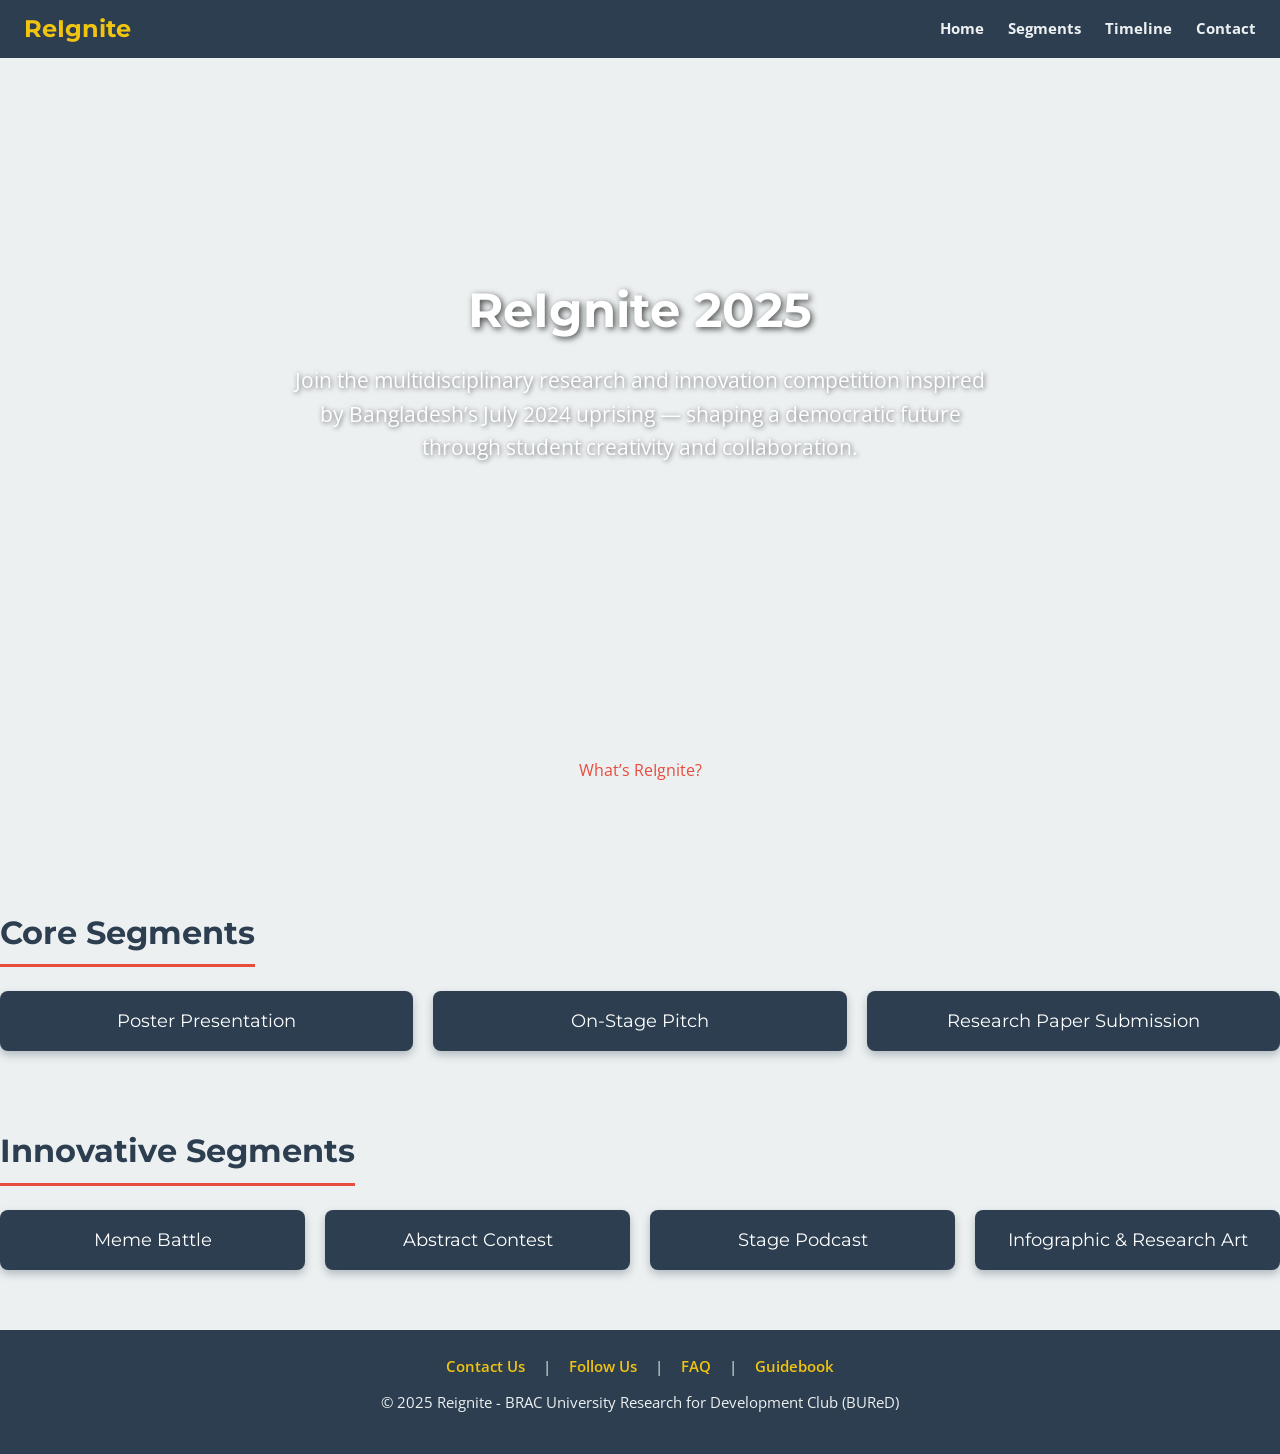
<file: index.html>
<!DOCTYPE html>
<html lang="en">
<head>
  <meta charset="UTF-8" />
  <meta name="viewport" content="width=device-width, initial-scale=1" />
  <title>ReIgnite - BRAC University Research for Development Club</title>
  <link href="https://fonts.googleapis.com/css2?family=Montserrat:wght@700&family=Open+Sans&display=swap" rel="stylesheet" />
  <style>
    /* Reset & base */
    * {
      box-sizing: border-box;
    }
    body {
      margin: 0;
      font-family: 'Open Sans', sans-serif;
      background-color: #ECF0F1;
      color: #2C3E50;
      line-height: 1.6;
    }
    a {
      color: #E74C3C;
      text-decoration: none;
    }
    a:hover {
      text-decoration: underline;
    }

    /* Header Dashboard (Navbar) */
    .navbar {
      background-color: #2C3E50;
      padding: 10px 24px;
      display: flex;
      justify-content: space-between;
      align-items: center;
      position: sticky;
      top: 0;
      z-index: 1000;
    }
    .navbar h1 {
      font-family: 'Montserrat', sans-serif;
      color: #F1C40F;
      font-size: 1.5rem;
      margin: 0;
    }
    .navbar nav a {
      margin-left: 20px;
      font-weight: bold;
      color: #ECF0F1;
      font-size: 0.95rem;
      transition: color 0.2s;
    }
    .navbar nav a:hover {
      color: #F1C40F;
    }

    /* Container */
    .container {
      max-width: 1100px;
      margin: 0 auto;
      padding: 0 24px 48px 24px;
    }

    /* Banner */
    header {
      background: url('https://media.cnn.com/api/v1/images/stellar/prod/gettyimages-2164931723.jpg?q=w_1160,c_fill/f_webp') center/cover no-repeat;
      height: 640px;
      color: white;
      display: flex;
      flex-direction: column;
      justify-content: center;
      align-items: center;
      text-align: center;
      padding: 0 24px;
    }
    header h2 {
      font-family: 'Montserrat', sans-serif;
      font-size: 3rem;
      margin: 0;
      text-shadow: 2px 2px 6px rgba(0,0,0,0.7);
    }
    header p {
      font-size: 1.3rem;
      max-width: 700px;
      margin-top: 1rem;
      text-shadow: 1px 1px 5px rgba(0,0,0,0.6);
    }

    /* Sections */
    section {
      margin-top: 48px;
    }
    section h2 {
      font-family: 'Montserrat', sans-serif;
      font-size: 2rem;
      margin-bottom: 24px;
      border-bottom: 3px solid #E74C3C;
      display: inline-block;
      padding-bottom: 6px;
    }

    /* Buttons grid */
    .btn-grid {
      display: grid;
      grid-template-columns: repeat(auto-fit, minmax(220px, 1fr));
      gap: 20px;
    }
    .btn-link {
      background-color: #2C3E50;
      color: white;
      border: none;
      padding: 16px 24px;
      font-size: 1.1rem;
      border-radius: 8px;
      cursor: pointer;
      text-align: center;
      font-family: 'Montserrat', sans-serif;
      box-shadow: 0 4px 8px rgba(44,62,80,0.3);
      transition: background-color 0.3s ease, box-shadow 0.3s ease;
      text-decoration: none;
      display: flex;
      justify-content: center;
      align-items: center;
    }
    .btn-link:hover {
      background-color: #E74C3C;
      box-shadow: 0 6px 14px rgba(231,76,60,0.7);
    }

    /* Footer */
    footer {
      background-color: #2C3E50;
      color: #ECF0F1;
      text-align: center;
      padding: 24px 16px;
      font-size: 0.95rem;
      margin-top: 60px;
    }
    footer nav a {
      color: #F1C40F;
      margin: 0 14px;
      font-weight: 600;
    }
    footer nav a:hover {
      text-decoration: underline;
    }

    /* Responsive */
    @media (max-width: 480px) {
      header h2 {
        font-size: 2.2rem;
      }
      header p {
        font-size: 1rem;
      }
      .navbar {
        flex-direction: column;
        align-items: flex-start;
      }
      .navbar nav a {
        margin: 6px 0 0 0;
        display: block;
      }
	.btn-large {
		display: inline-block;
		padding: 14px 28px;
		font-size: 1.2rem;
		font-family: 'Montserrat', sans-serif;
		font-weight: bold;
		color: #ECF0F1;
		background-color: #2C3E50;
		border: none;
		border-radius: 8px;
		text-decoration: none;
		cursor: pointer;
		transition: background-color 0.3s ease;
	}
	.btn-large:hover {
		background-color: #E67E22; /* Bold Orange */
		color: #fff;
	}

}
  
	}
  </style>
</head>
<body>

  <!-- Header Dashboard -->
  <div class="navbar">
  <h1>ReIgnite</h1>
  <nav>
    <a href="index.html">Home</a>
    <a href="segments.html">Segments</a>
    <a href="timeline.html">Timeline</a>
    <a href="contact.html">Contact</a>
  </nav>
</div>


  <!-- Hero Banner -->
  <header>
    <h2>ReIgnite 2025</h2>
    <p>Join the multidisciplinary research and innovation competition inspired by Bangladesh’s July 2024 uprising — shaping a democratic future through student creativity and collaboration.</p>
  </header>

  <!-- Main Content -->
  <main class="container">
	<section style="text-align: center; margin-top: 60px;">
		<a href="about.html" class="btn-large" aria-label="Learn what ReIgnite is all about">What’s ReIgnite?</a>
	</section>
  </main>


    <section id="core-segments">
      <h2>Core Segments</h2>
      <div class="btn-grid">
        <a href="poster.html" class="btn-link" aria-label="Poster Presentation Segment">Poster Presentation</a>
        <a href="onstage.html" class="btn-link" aria-label="On-Stage Presentation Segment">On-Stage Pitch</a>
        <a href="researchpaper.html" class="btn-link" aria-label="Research Paper Submission Segment">Research Paper Submission</a>
      </div>
    </section>

    <section id="innovative-segments">
      <h2>Innovative Segments</h2>
      <div class="btn-grid">
        <a href="memebattle.html" class="btn-link" aria-label="Meme Battle Segment">Meme Battle</a>
        <a href="abstractwriting.html" class="btn-link" aria-label="Abstract Writing Competition Segment">Abstract Contest</a>
        <a href="stagepodcast.html" class="btn-link" aria-label="Stage Podcast Competition Segment">Stage Podcast</a>
        <a href="infographic.html" class="btn-link" aria-label="Research Art & Infographic Contest Segment">Infographic & Research Art</a>
      </div>
    </section>

  </main>

  <!-- Footer -->
  <footer>
    <nav>
      <a href="contact.html" aria-label="Contact Us Page">Contact Us</a> |
      <a href="followus.html" aria-label="Follow Us Page">Follow Us</a> |
      <a href="faq.html" aria-label="Frequently Asked Questions Page">FAQ</a> |
      <a href="guidebook.html" aria-label="Guidelines Page">Guidebook</a>
    </nav>
    <p style="margin-top: 12px;">© 2025 Reignite - BRAC University Research for Development Club (BUReD)</p>
  </footer>

</body>
</html>
</file>
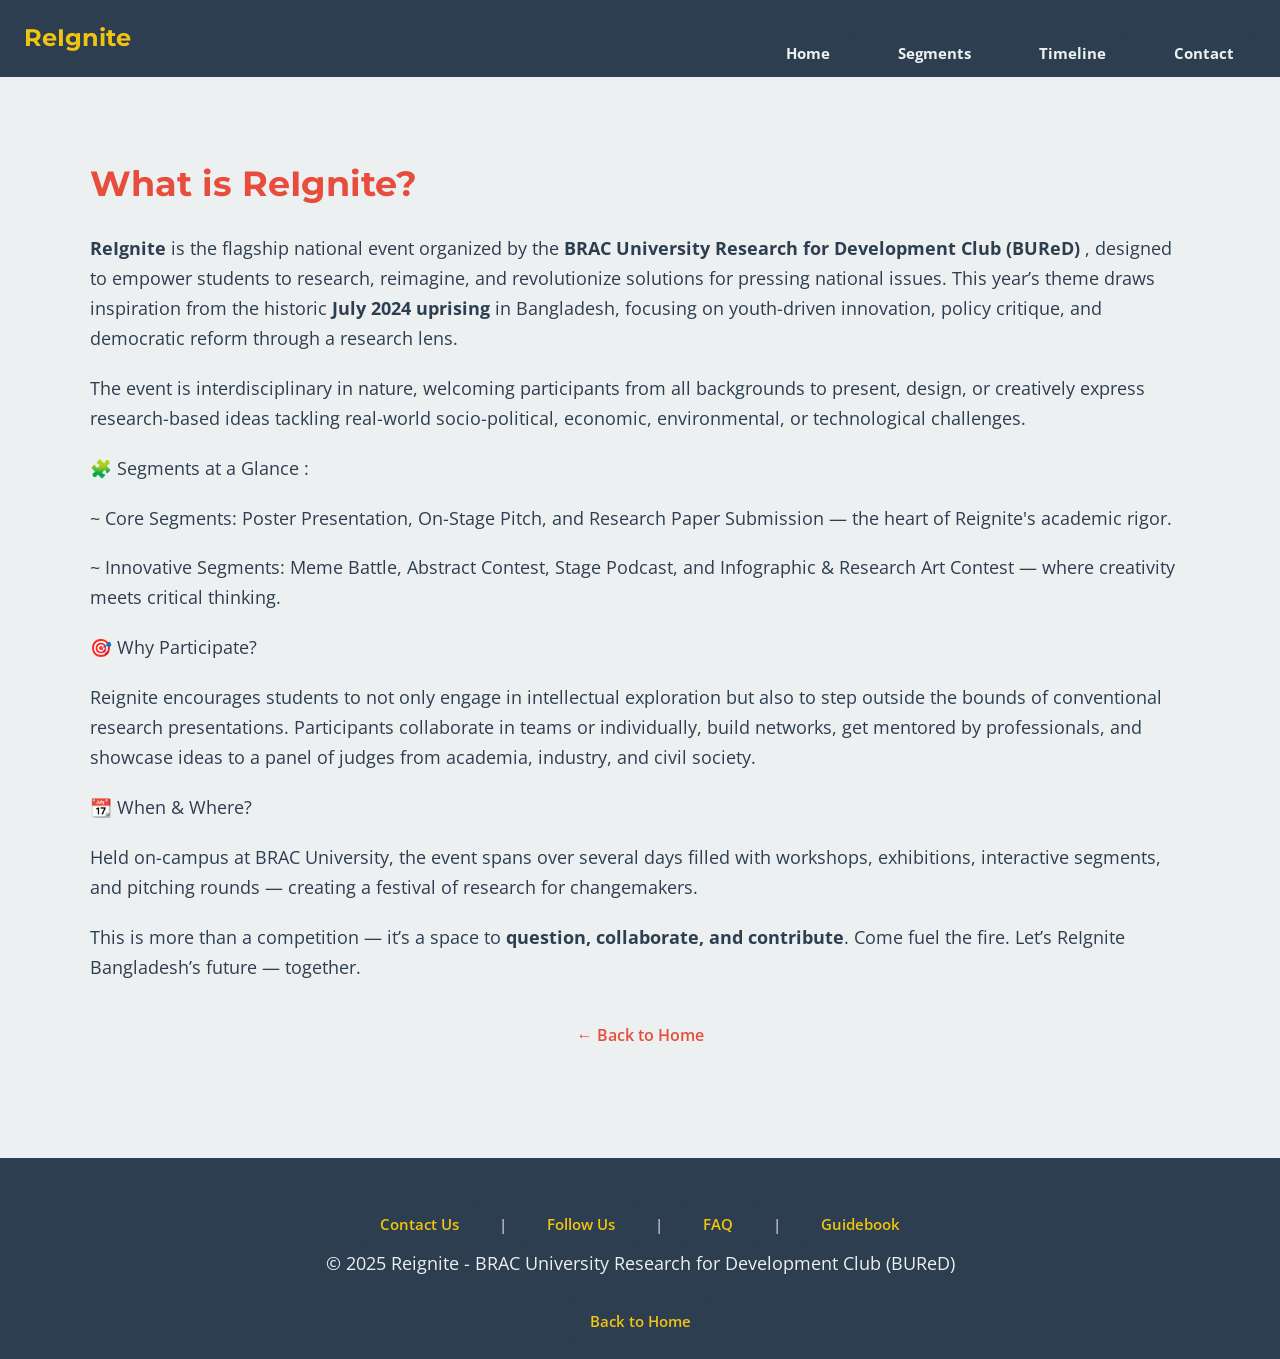
<file: about.html>
<!DOCTYPE html>
<html lang="en">
<head>
  <meta charset="UTF-8" />
  <meta name="viewport" content="width=device-width, initial-scale=1" />
  <title>About ReIgnite - BUReD</title>
  <link href="https://fonts.googleapis.com/css2?family=Montserrat:wght@700&family=Open+Sans&display=swap" rel="stylesheet" />
  <style>
    body {
      margin: 0;
      font-family: 'Open Sans', sans-serif;
      background-color: #ECF0F1;
      color: #2C3E50;
      line-height: 1.7;
    }
    a {
      color: #E74C3C;
      text-decoration: none;
    }
    a:hover {
      text-decoration: underline;
    }
    .navbar {
      background-color: #2C3E50;
      padding: 10px 24px;
      display: flex;
      justify-content: space-between;
      align-items: center;
      position: sticky;
      top: 0;
      z-index: 1000;
    }
    .navbar h1 {
      font-family: 'Montserrat', sans-serif;
      color: #F1C40F;
      font-size: 1.5rem;
      margin: 0;
    }
    .navbar nav a {
      margin-left: 20px;
      font-weight: bold;
      color: #ECF0F1;
      font-size: 0.95rem;
      transition: color 0.2s;
    }
    .navbar nav a:hover {
      color: #F1C40F;
    }
    .container {
      max-width: 1100px;
      margin: 0 auto;
      padding: 48px 24px;
    }
    h2 {
      font-family: 'Montserrat', sans-serif;
      font-size: 2.2rem;
      margin-bottom: 20px;
      color: #E74C3C;
    }
    p {
      font-size: 1.1rem;
      margin-bottom: 20px;
    }
    footer {
      background-color: #2C3E50;
      color: #ECF0F1;
      text-align: center;
      padding: 24px 16px;
      font-size: 0.95rem;
      margin-top: 60px;
    }
    footer nav a {
      color: #F1C40F;
      margin: 0 14px;
      font-weight: 600;
    }
    footer nav a:hover {
      text-decoration: underline;
    }
	a {
      color: #E74C3C;
      text-decoration: none;
      font-weight: 600;
    }
    a:hover {
      text-decoration: underline;
    }
    nav {
      margin-top: 30px;
    }
    nav a {
      color: #2C3E50;
      text-decoration: none;
      font-weight: 600;
      padding: 10px 20px;
      border: 2px solid #2C3E50;
      border-radius: 5px;
      transition: background-color 0.3s, color 0.3s;
    }
    nav a:hover {
      background-color: #E74C3C;
      color: white;
      border-color: #E74C3C;
    }
  </style>
</head>
<body>

  <!-- Navbar -->
  <div class="navbar">
    <h1>ReIgnite</h1>
    <nav>
      <a href="index.html">Home</a>
      <a href="segments.html">Segments</a>
      <a href="timeline.html">Timeline</a>
      <a href="contact.html">Contact</a>
    </nav>
  </div>

  <!-- About Section -->
  <main class="container">
    <h2>What is ReIgnite?</h2>
    <p><strong>ReIgnite</strong> is the flagship national event organized by the <strong> BRAC University Research for Development Club (BUReD) </strong>, designed to empower students to research, reimagine, and revolutionize solutions for pressing national issues. This year’s theme draws inspiration from the historic <strong>July 2024 uprising</strong> in Bangladesh, focusing on youth-driven innovation, policy critique, and democratic reform through a research lens.</p>

    <p>The event is interdisciplinary in nature, welcoming participants from all backgrounds to present, design, or creatively express research-based ideas tackling real-world socio-political, economic, environmental, or technological challenges.</p>

    <p>🧩 Segments at a Glance :</p>

	<p>		~ Core Segments: Poster Presentation, On-Stage Pitch, and Research Paper Submission — the heart of Reignite's academic rigor.</p>
    
	<p>		~ Innovative Segments: Meme Battle, Abstract Contest, Stage Podcast, and Infographic & Research Art Contest — where creativity meets critical thinking. </p>

	<p> 🎯 Why Participate? </p>
	
	<p> 	Reignite encourages students to not only engage in intellectual exploration but also to step outside the bounds of conventional research presentations. Participants collaborate in teams or individually, build networks, get mentored by professionals, and showcase ideas to a panel of judges from academia, industry, and civil society. </p>
	
	<p> 📆 When & Where? </p>
	
	<p> 	Held on-campus at BRAC University, the event spans over several days filled with workshops, exhibitions, interactive segments, and pitching rounds — creating a festival of research for changemakers. </p>
	
	<p>This is more than a competition — it’s a space to <strong>question, collaborate, and contribute</strong>. Come fuel the fire. Let’s ReIgnite Bangladesh’s future — together.</p>
	<section style="text-align: center; margin-top: 40px;">
		<a href="index.html" class="btn-large" aria-label="Back to homepage">← Back to Home</a>
	</section>

  </main>

  <!-- Footer -->
  <footer>
    <nav>
      <a href="contact.html" aria-label="Contact Us Page">Contact Us</a> |
      <a href="followus.html" aria-label="Follow Us Page">Follow Us</a> |
      <a href="faq.html" aria-label="Frequently Asked Questions Page">FAQ</a> |
      <a href="guidebook.html" aria-label="Guidelines Page">Guidebook</a>
    </nav>
    <p style="margin-top: 12px;">© 2025 Reignite - BRAC University Research for Development Club (BUReD)</p>
	<nav>
      <a href="index.html">Back to Home</a>
    </nav>
  </footer>

</body>
</html>
</file>
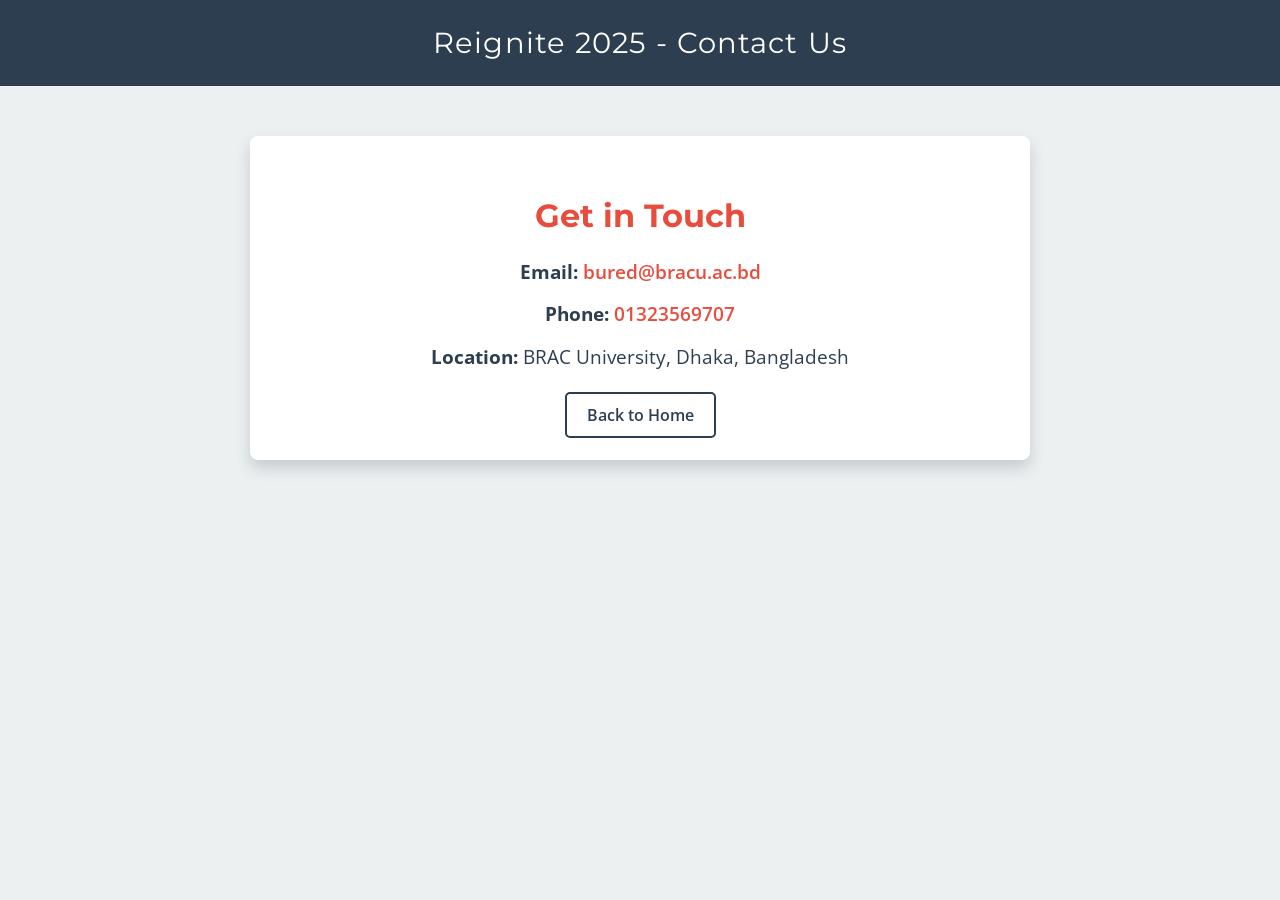
<file: contact.html>
<!-- contact.html -->
<!DOCTYPE html>
<html lang="en">
<head>
  <meta charset="UTF-8" />
  <meta name="viewport" content="width=device-width, initial-scale=1" />
  <title>Contact Us | Reignite 2025</title>
  <link href="https://fonts.googleapis.com/css2?family=Montserrat:wght@600&family=Open+Sans&display=swap" rel="stylesheet" />
  <style>
    body {
      margin: 0;
      font-family: 'Open Sans', sans-serif;
      background: #ECF0F1;
      color: #2C3E50;
      line-height: 1.6;
    }
    header {
      background-color: #2C3E50;
      padding: 20px 24px;
      color: white;
      font-family: 'Montserrat', sans-serif;
      font-size: 1.8rem;
      text-align: center;
      letter-spacing: 1.1px;
    }
    main {
      max-width: 700px;
      margin: 50px auto;
      background: white;
      padding: 32px 40px;
      border-radius: 8px;
      box-shadow: 0 8px 15px rgba(44, 62, 80, 0.2);
      text-align: center;
    }
    h1 {
      color: #E74C3C;
      margin-bottom: 1rem;
      font-family: 'Montserrat', sans-serif;
      font-weight: 700;
    }
    p {
      font-size: 1.2rem;
      margin: 12px 0;
    }
    a {
      color: #E74C3C;
      text-decoration: none;
      font-weight: 600;
    }
    a:hover {
      text-decoration: underline;
    }
    nav {
      margin-top: 30px;
    }
    nav a {
      color: #2C3E50;
      text-decoration: none;
      font-weight: 600;
      padding: 10px 20px;
      border: 2px solid #2C3E50;
      border-radius: 5px;
      transition: background-color 0.3s, color 0.3s;
    }
    nav a:hover {
      background-color: #E74C3C;
      color: white;
      border-color: #E74C3C;
    }
  </style>
</head>
<body>
  <header>Reignite 2025 - Contact Us</header>
  <main>
    <h1>Get in Touch</h1>
    <p><strong>Email:</strong> <a href="mailto:bured@bracu.ac.bd">bured@bracu.ac.bd</a></p>
    <p><strong>Phone:</strong> <a href="tel:+8801323569707">01323569707</a></p>
    <p><strong>Location:</strong> BRAC University, Dhaka, Bangladesh</p>
    <nav>
      <a href="index.html">Back to Home</a>
    </nav>
  </main>
</body>
</html>
</file>
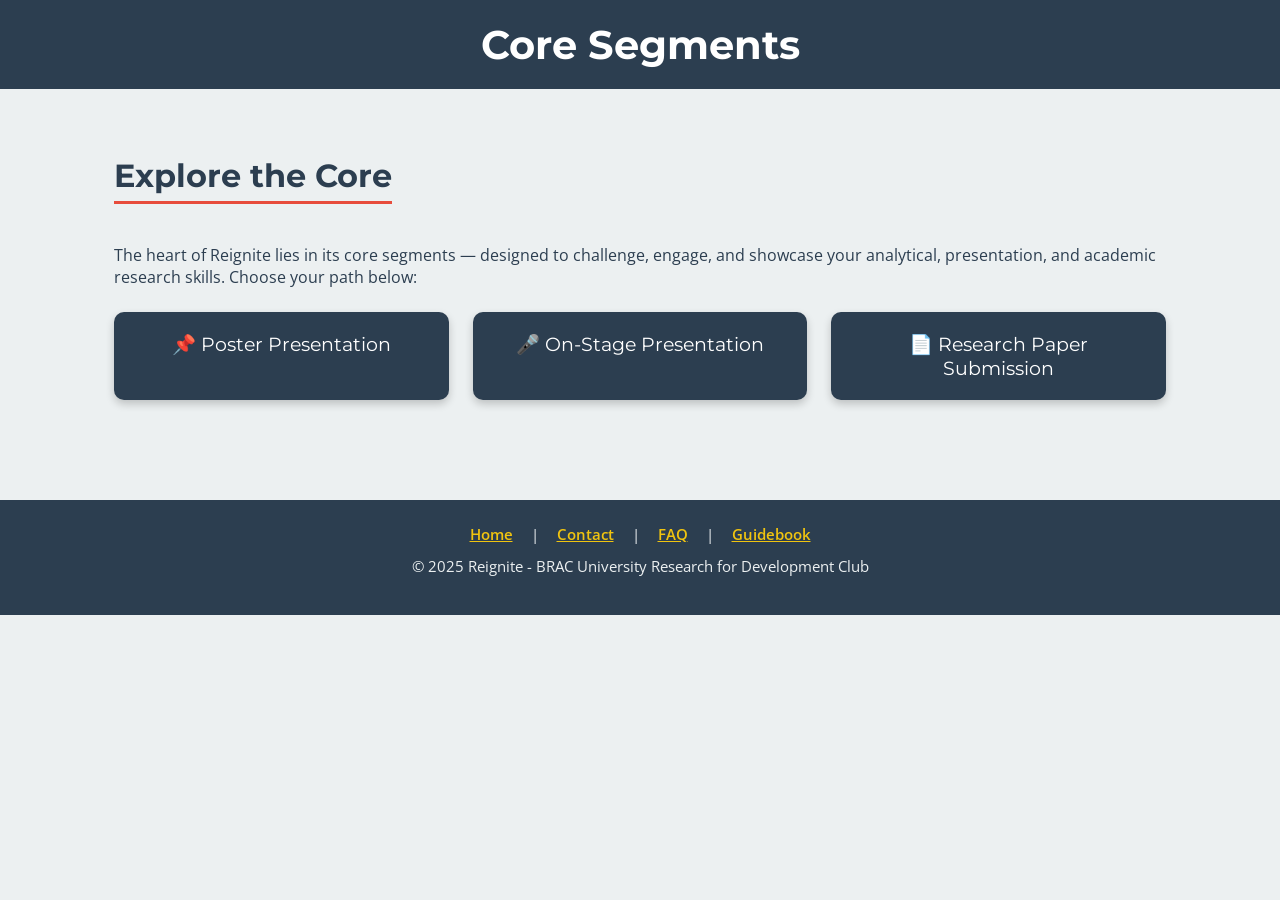
<file: core.html>
<!DOCTYPE html>
<html lang="en">
<head>
  <meta charset="UTF-8" />
  <meta name="viewport" content="width=device-width, initial-scale=1" />
  <title>Core Segments - Reignite</title>
  <link href="https://fonts.googleapis.com/css2?family=Montserrat:wght@700&family=Open+Sans&display=swap" rel="stylesheet" />
  <style>
    * {
      box-sizing: border-box;
    }
    body {
      margin: 0;
      font-family: 'Open Sans', sans-serif;
      background-color: #ECF0F1;
      color: #2C3E50;
    }

    header {
      background-color: #2C3E50;
      padding: 20px 0;
      text-align: center;
      color: white;
    }
    header h1 {
      font-family: 'Montserrat', sans-serif;
      margin: 0;
      font-size: 2.5rem;
    }

    .container {
      max-width: 1100px;
      margin: 0 auto;
      padding: 40px 24px;
    }

    h2 {
      font-family: 'Montserrat', sans-serif;
      font-size: 2rem;
      margin-bottom: 24px;
      border-bottom: 3px solid #E74C3C;
      display: inline-block;
      padding-bottom: 6px;
    }

    .btn-grid {
      display: grid;
      grid-template-columns: repeat(auto-fit, minmax(260px, 1fr));
      gap: 24px;
      margin-top: 24px;
    }

    .btn-link {
      background-color: #2C3E50;
      color: white;
      text-decoration: none;
      padding: 20px;
      border-radius: 10px;
      text-align: center;
      font-size: 1.2rem;
      font-family: 'Montserrat', sans-serif;
      box-shadow: 0 4px 8px rgba(0,0,0,0.2);
      transition: background-color 0.3s ease, box-shadow 0.3s ease;
    }
    .btn-link:hover {
      background-color: #E74C3C;
      box-shadow: 0 6px 14px rgba(231,76,60,0.6);
    }

    footer {
      background-color: #2C3E50;
      color: #ECF0F1;
      text-align: center;
      padding: 24px 16px;
      font-size: 0.95rem;
      margin-top: 60px;
    }
    footer nav a {
      color: #F1C40F;
      margin: 0 14px;
      font-weight: 600;
    }
    footer nav a:hover {
      text-decoration: underline;
    }

    @media (max-width: 480px) {
      header h1 {
        font-size: 2rem;
      }
      .btn-link {
        font-size: 1rem;
        padding: 16px;
      }
    }
  </style>
</head>
<body>

  <header>
    <h1>Core Segments</h1>
  </header>

  <main class="container">
    <h2>Explore the Core</h2>
    <p>The heart of Reignite lies in its core segments — designed to challenge, engage, and showcase your analytical, presentation, and academic research skills. Choose your path below:</p>
    
    <div class="btn-grid">
      <a href="poster.html" class="btn-link" aria-label="Poster Presentation Segment">
        📌 Poster Presentation
      </a>
      <a href="onstage.html" class="btn-link" aria-label="On-Stage Presentation Segment">
        🎤 On-Stage Presentation
      </a>
      <a href="researchpaper.html" class="btn-link" aria-label="Research Paper Submission Segment">
        📄 Research Paper Submission
      </a>
    </div>
  </main>

  <footer>
    <nav>
      <a href="index.html">Home</a> |
      <a href="contact.html">Contact</a> |
      <a href="faq.html">FAQ</a> |
      <a href="guidebook.html">Guidebook</a>
    </nav>
    <p style="margin-top: 12px;">© 2025 Reignite - BRAC University Research for Development Club</p>
  </footer>

</body>
</html>
</file>
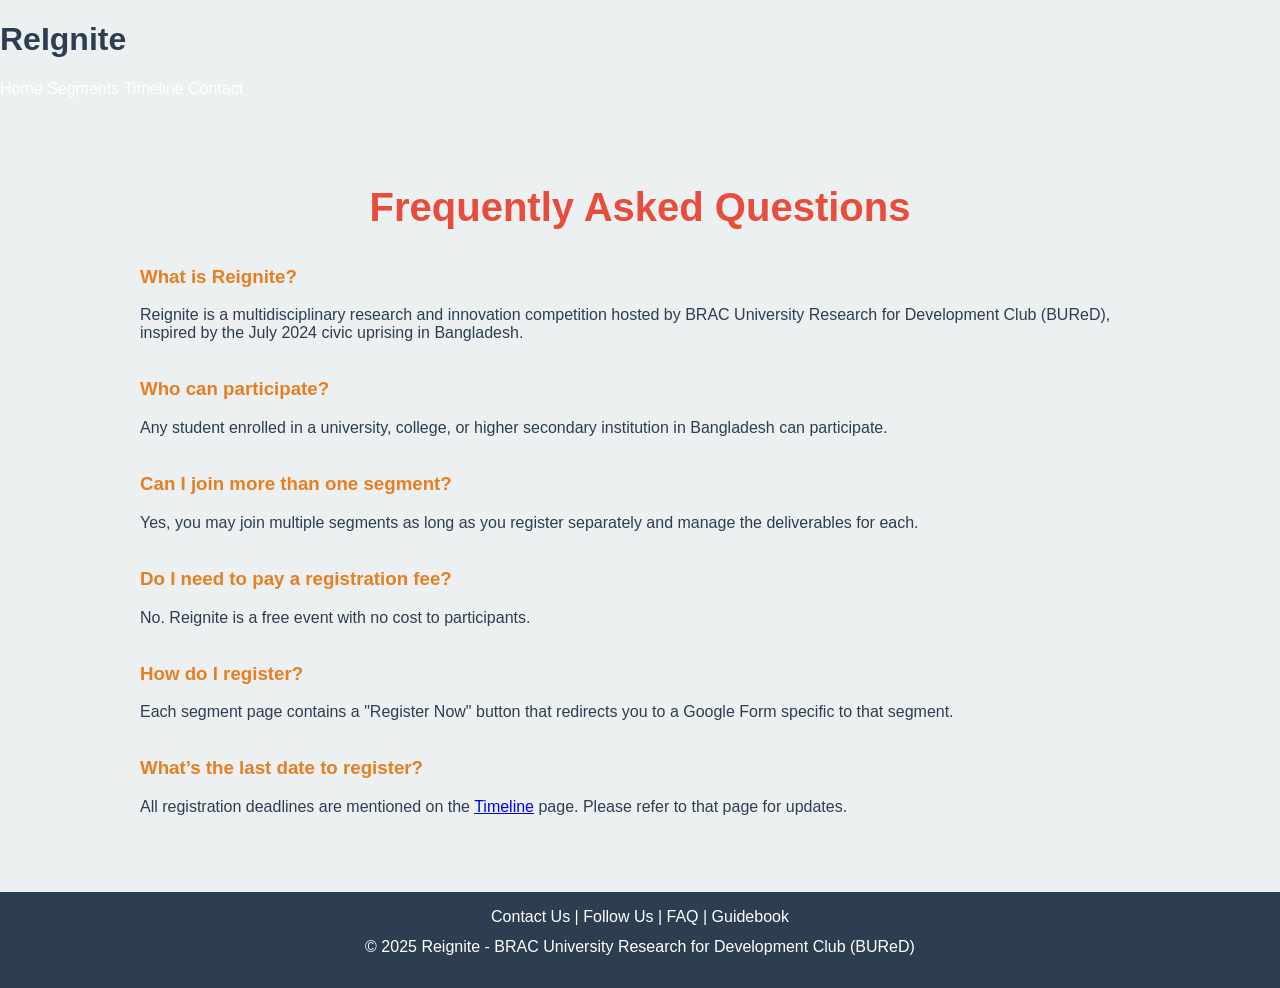
<file: faq.html>
<!DOCTYPE html>
<html lang="en">
<head>
  <meta charset="UTF-8" />
  <meta name="viewport" content="width=device-width, initial-scale=1" />
  <title>FAQs - Reignite</title>
  <link rel="stylesheet" href="style.css" />
  <style>
    .faq-container {
      max-width: 1000px;
      margin: 0 auto;
      padding: 60px 24px;
    }
    .faq-container h1 {
      text-align: center;
      font-family: 'Montserrat', sans-serif;
      font-size: 2.5rem;
      color: #E74C3C;
    }
    .faq {
      margin-top: 36px;
    }
    .faq h3 {
      color: #E67E22; /* Bold orange */
      font-weight: 700;
    }
    .faq p {
      color: #2C3E50; /* Deep blue (blackish) */
      margin-top: 8px;
    }
  </style>
</head>
<body>
  <div class="navbar">
    <h1>ReIgnite</h1>
    <nav>
      <a href="index.html">Home</a>
      <a href="segments.html">Segments</a>
      <a href="timeline.html">Timeline</a>
      <a href="contact.html">Contact</a>
    </nav>
  </div>

  <main class="faq-container">
    <h1>Frequently Asked Questions</h1>

    <div class="faq">
      <h3>What is Reignite?</h3>
      <p>Reignite is a multidisciplinary research and innovation competition hosted by BRAC University Research for Development Club (BUReD), inspired by the July 2024 civic uprising in Bangladesh.</p>
    </div>

    <div class="faq">
      <h3>Who can participate?</h3>
      <p>Any student enrolled in a university, college, or higher secondary institution in Bangladesh can participate.</p>
    </div>

    <div class="faq">
      <h3>Can I join more than one segment?</h3>
      <p>Yes, you may join multiple segments as long as you register separately and manage the deliverables for each.</p>
    </div>

    <div class="faq">
      <h3>Do I need to pay a registration fee?</h3>
      <p>No. Reignite is a free event with no cost to participants.</p>
    </div>

    <div class="faq">
      <h3>How do I register?</h3>
      <p>Each segment page contains a "Register Now" button that redirects you to a Google Form specific to that segment.</p>
    </div>

    <div class="faq">
      <h3>What’s the last date to register?</h3>
      <p>All registration deadlines are mentioned on the <a href="timeline.html">Timeline</a> page. Please refer to that page for updates.</p>
    </div>
  </main>

  <footer>
    <nav>
      <a href="contact.html">Contact Us</a> |
      <a href="followus.html">Follow Us</a> |
      <a href="faq.html">FAQ</a> |
      <a href="guidebook.html">Guidebook</a>
    </nav>
    <p style="margin-top: 12px;">© 2025 Reignite - BRAC University Research for Development Club (BUReD)</p>
  </footer>
</body>
</html>
</file>
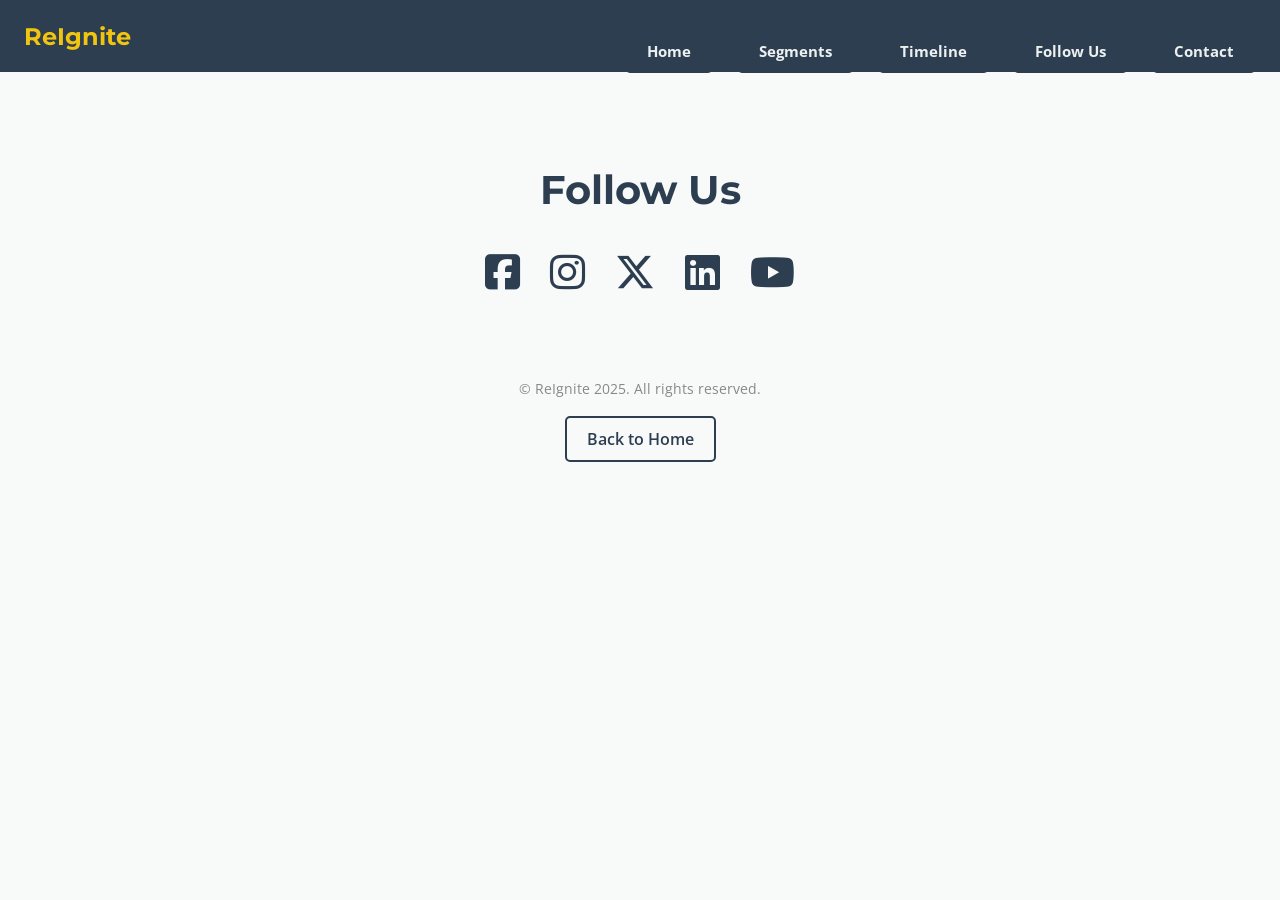
<file: followus.html>
<!DOCTYPE html>
<html lang="en">
<head>
  <meta charset="UTF-8" />
  <meta name="viewport" content="width=device-width, initial-scale=1" />
  <title>Follow Us - Reignite 2025</title>
  <link href="https://fonts.googleapis.com/css2?family=Montserrat:wght@700&family=Open+Sans&display=swap" rel="stylesheet">
  <link rel="stylesheet" href="https://cdnjs.cloudflare.com/ajax/libs/font-awesome/6.5.0/css/all.min.css" integrity="sha512-..." crossorigin="anonymous" referrerpolicy="no-referrer" />
  <style>
    body {
      margin: 0;
      font-family: 'Open Sans', sans-serif;
      background-color: #F8F9F9;
      color: #2C3E50;
    }
    .navbar {
      background-color: #2C3E50;
      padding: 10px 24px;
      display: flex;
      justify-content: space-between;
      align-items: center;
      position: sticky;
      top: 0;
    }
    .navbar h1 {
      font-family: 'Montserrat', sans-serif;
      color: #F1C40F;
      font-size: 1.5rem;
      margin: 0;
    }
    .navbar nav a {
      margin-left: 20px;
      font-weight: bold;
      color: #ECF0F1;
      font-size: 0.95rem;
      text-decoration: none;
    }
    .navbar nav a:hover {
      color: #F1C40F;
    }

    .container {
      max-width: 800px;
      margin: 0 auto;
      padding: 60px 24px;
      text-align: center;
    }

    h2 {
      font-family: 'Montserrat', sans-serif;
      font-size: 2.5rem;
      margin-bottom: 30px;
    }

    .social-icons {
      display: flex;
      justify-content: center;
      gap: 30px;
      flex-wrap: wrap;
    }

    .social-icons a {
      text-decoration: none;
      color: #2C3E50;
      font-size: 2.5rem;
      transition: transform 0.2s, color 0.2s;
    }

    .social-icons a:hover {
      color: #E74C3C;
      transform: scale(1.2);
    }

    footer {
      margin-top: 80px;
      font-size: 0.9rem;
      color: #888;
	}
	a {
      color: #E74C3C;
      text-decoration: none;
      font-weight: 600;
    }
    a:hover {
      text-decoration: underline;
    }
    nav {
      margin-top: 30px;
    }
    nav a {
      color: #2C3E50;
      text-decoration: none;
      font-weight: 600;
      padding: 10px 20px;
      border: 2px solid #2C3E50;
      border-radius: 5px;
      transition: background-color 0.3s, color 0.3s;
    }
    nav a:hover {
      background-color: #E74C3C;
      color: white;
      border-color: #E74C3C;
    }
  </style>
</head>
<body>

  <!-- Navbar -->
  <div class="navbar">
    <h1>ReIgnite</h1>
    <nav>
      <a href="index.html">Home</a>
      <a href="segments.html">Segments</a>
      <a href="timeline.html">Timeline</a>
      <a href="follow.html">Follow Us</a>
      <a href="contact.html">Contact</a>
    </nav>
  </div>

  <!-- Follow Us Section -->
  <main class="container">
    <h2>Follow Us</h2>
    <div class="social-icons">
      <a href="https://facebook.com/BRACUReD" target="_blank"><i class="fab fa-facebook-square"></i></a>
      <a href="https://instagram.com/red.bracu" target="_blank"><i class="fab fa-instagram"></i></a>
      <a href="https://twitter.com/yourpage" target="_blank"><i class="fab fa-x-twitter"></i></a>
      <a href="https://linkedin.com/company/brac-university-research-for-development-club-bured" target="_blank"><i class="fab fa-linkedin"></i></a>
      <a href="https://youtube.com/yourpage" target="_blank"><i class="fab fa-youtube"></i></a>
    </div>
    <footer>
      <p>© ReIgnite 2025. All rights reserved.</p>
    </footer>
	<nav>
      <a href="index.html">Back to Home</a>
    </nav>
  </main>

</body>
</html>
</file>
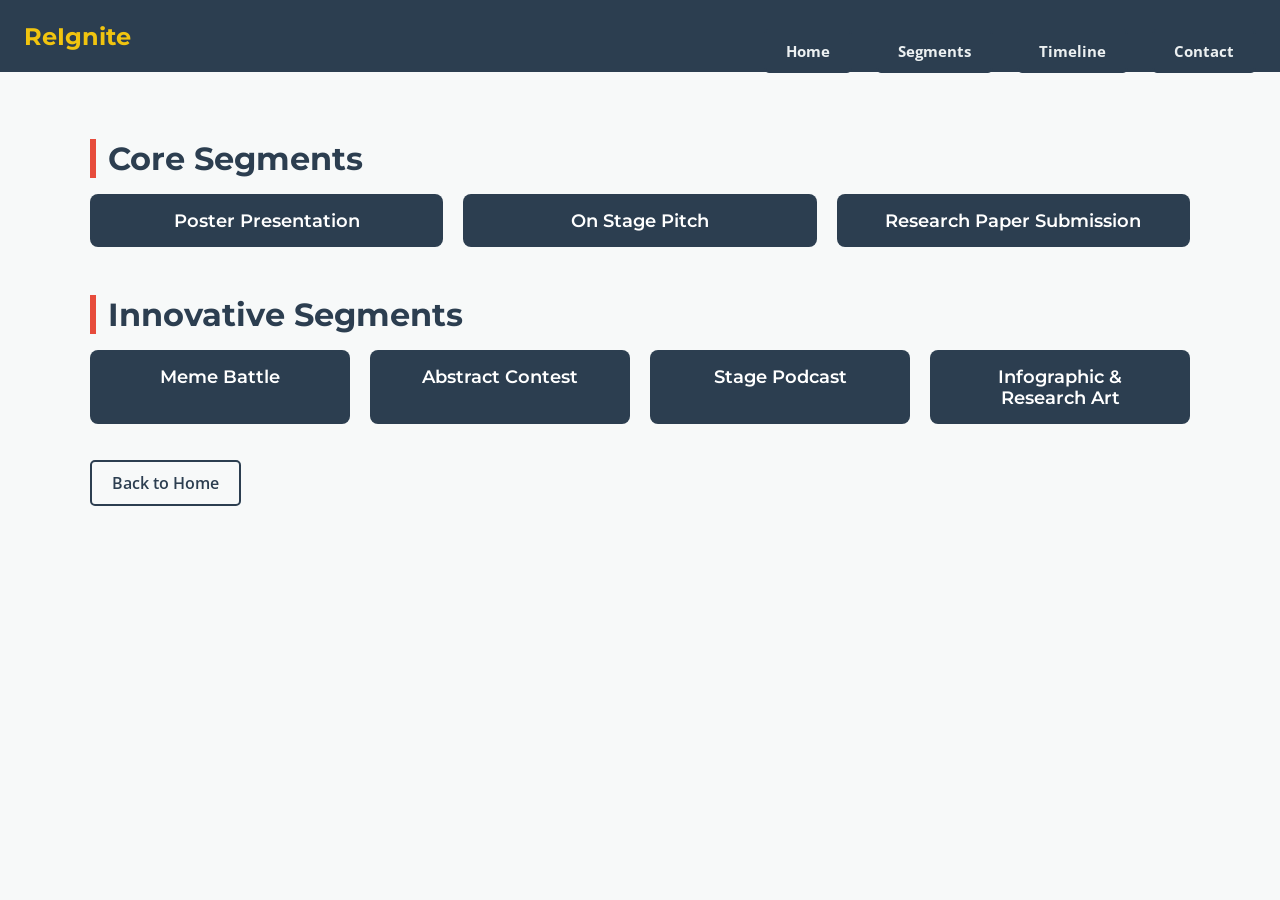
<file: segments.html>
<!DOCTYPE html>
<html lang="en">
<head>
  <meta charset="UTF-8" />
  <meta name="viewport" content="width=device-width, initial-scale=1" />
  <title>Segments - Reignite 2025</title>
  <link href="https://fonts.googleapis.com/css2?family=Montserrat:wght@700&family=Open+Sans&display=swap" rel="stylesheet" />
  <style>
    body {
      margin: 0;
      font-family: 'Open Sans', sans-serif;
      background-color: #F7F9F9;
      color: #2C3E50;
    }
    .navbar {
      background-color: #2C3E50;
      padding: 10px 24px;
      display: flex;
      justify-content: space-between;
      align-items: center;
      position: sticky;
      top: 0;
    }
    .navbar h1 {
      font-family: 'Montserrat', sans-serif;
      color: #F1C40F;
      font-size: 1.5rem;
      margin: 0;
    }
    .navbar nav a {
      margin-left: 20px;
      font-weight: bold;
      color: #ECF0F1;
      font-size: 0.95rem;
      text-decoration: none;
    }
    .navbar nav a:hover {
      color: #F1C40F;
    }
    .container {
      max-width: 1100px;
      margin: 0 auto;
      padding: 40px 24px;
    }
    h2 {
      font-family: 'Montserrat', sans-serif;
      font-size: 2rem;
      margin-bottom: 16px;
      border-left: 6px solid #E74C3C;
      padding-left: 12px;
    }
    .btn-grid {
      display: grid;
      grid-template-columns: repeat(auto-fit, minmax(220px, 1fr));
      gap: 20px;
      margin-bottom: 48px;
    }
    .btn-link {
      background-color: #2C3E50;
      color: white;
      border: none;
      padding: 16px 24px;
      font-size: 1.1rem;
      border-radius: 8px;
      text-align: center;
      text-decoration: none;
      font-family: 'Montserrat', sans-serif;
      transition: background 0.3s ease;
    }
    .btn-link:hover {
      background-color: #E74C3C;
    }
	a {
      color: #E74C3C;
      text-decoration: none;
      font-weight: 600;
    }
    a:hover {
      text-decoration: underline;
    }
    nav {
      margin-top: 30px;
    }
    nav a {
      color: #2C3E50;
      text-decoration: none;
      font-weight: 600;
      padding: 10px 20px;
      border: 2px solid #2C3E50;
      border-radius: 5px;
      transition: background-color 0.3s, color 0.3s;
    }
    nav a:hover {
      background-color: #E74C3C;
      color: white;
      border-color: #E74C3C;
    }
  </style>
</head>
<body>

  <!-- Navbar -->
  <div class="navbar">
    <h1>ReIgnite</h1>
    <nav>
      <a href="index.html">Home</a>
      <a href="segments.html">Segments</a>
      <a href="timeline.html">Timeline</a>
      <a href="contact.html">Contact</a>
    </nav>
  </div>

  <!-- Segments -->
  <main class="container">
    <h2>Core Segments</h2>
    <div class="btn-grid">
      <a href="poster.html" class="btn-link">Poster Presentation</a>
      <a href="onstage.html" class="btn-link">On Stage Pitch</a>
      <a href="researchpaper.html" class="btn-link">Research Paper Submission</a>
    </div>

    <h2>Innovative Segments</h2>
    <div class="btn-grid">
      <a href="memebattle.html" class="btn-link">Meme Battle</a>
      <a href="abstractwriting.html" class="btn-link">Abstract Contest</a>
      <a href="stagepodcast.html" class="btn-link">Stage Podcast</a>
      <a href="infographic.html" class="btn-link">Infographic & Research Art</a>
    </div>
	<nav>
      <a href="index.html">Back to Home</a>
    </nav>
  </main>

</body>
</html>
</file>
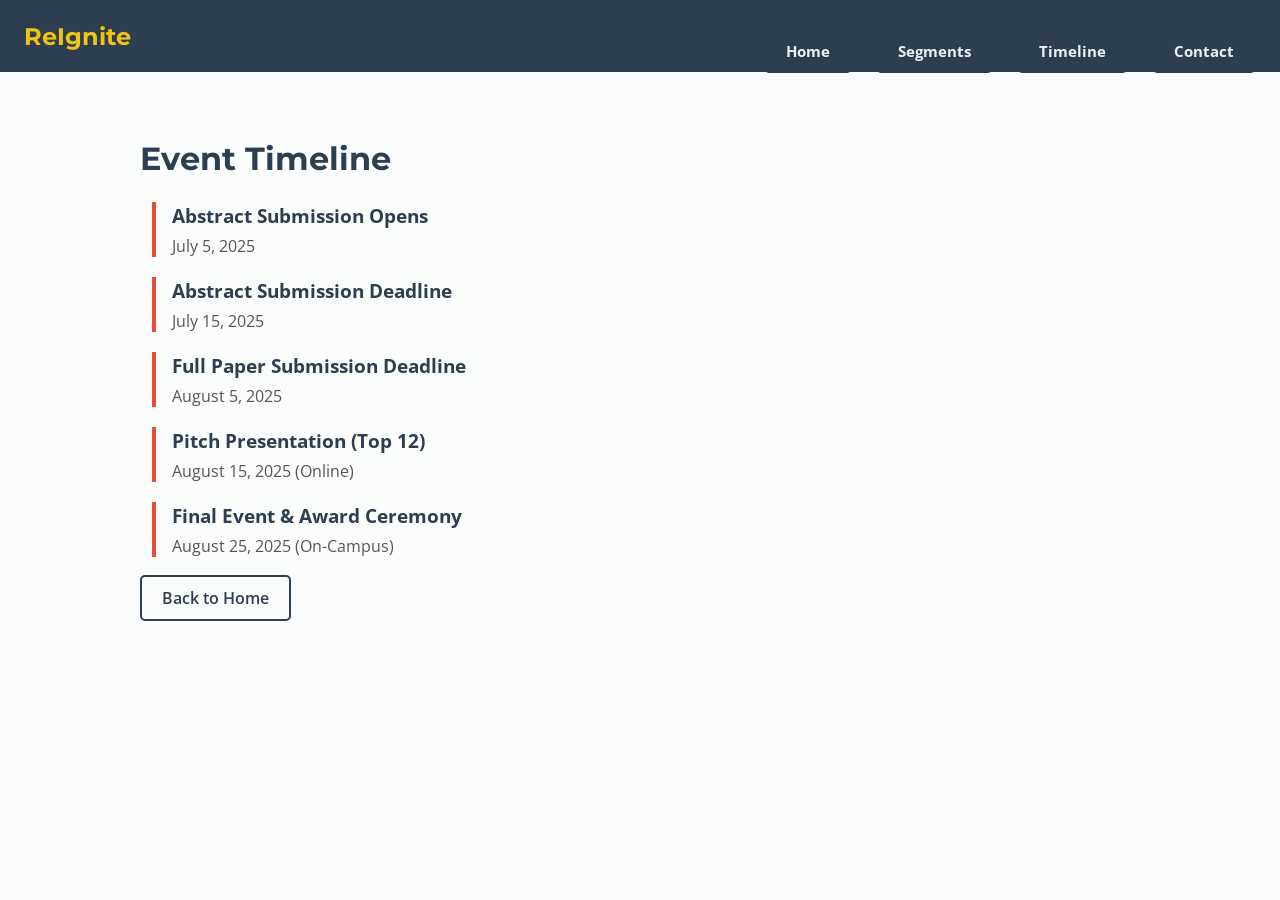
<file: timeline.html>
<!DOCTYPE html>
<html lang="en">
<head>
  <meta charset="UTF-8" />
  <meta name="viewport" content="width=device-width, initial-scale=1" />
  <title>Timeline - Reignite 2025</title>
  <link href="https://fonts.googleapis.com/css2?family=Montserrat:wght@700&family=Open+Sans&display=swap" rel="stylesheet" />
  <style>
    body {
      margin: 0;
      font-family: 'Open Sans', sans-serif;
      background-color: #FBFCFC;
      color: #2C3E50;
    }
    .navbar {
      background-color: #2C3E50;
      padding: 10px 24px;
      display: flex;
      justify-content: space-between;
      align-items: center;
      position: sticky;
      top: 0;
    }
    .navbar h1 {
      font-family: 'Montserrat', sans-serif;
      color: #F1C40F;
      font-size: 1.5rem;
      margin: 0;
    }
    .navbar nav a {
      margin-left: 20px;
      font-weight: bold;
      color: #ECF0F1;
      font-size: 0.95rem;
      text-decoration: none;
    }
    .navbar nav a:hover {
      color: #F1C40F;
    }
    .container {
      max-width: 1000px;
      margin: 0 auto;
      padding: 40px 24px;
    }
    h2 {
      font-family: 'Montserrat', sans-serif;
      font-size: 2rem;
      margin-bottom: 24px;
    }
    .timeline-entry {
      border-left: 4px solid #E74C3C;
      margin-left: 12px;
      padding-left: 16px;
      margin-bottom: 20px;
    }
    .timeline-entry h3 {
      margin: 0;
      font-size: 1.2rem;
    }
    .timeline-entry p {
      margin: 6px 0 0;
      color: #555;
    }
	a {
      color: #E74C3C;
      text-decoration: none;
      font-weight: 600;
    }
    a:hover {
      text-decoration: underline;
    }
    nav {
      margin-top: 30px;
    }
    nav a {
      color: #2C3E50;
      text-decoration: none;
      font-weight: 600;
      padding: 10px 20px;
      border: 2px solid #2C3E50;
      border-radius: 5px;
      transition: background-color 0.3s, color 0.3s;
    }
    nav a:hover {
      background-color: #E74C3C;
      color: white;
      border-color: #E74C3C;
    }
  </style>
</head>
<body>

  <!-- Navbar -->
  <div class="navbar">
    <h1>ReIgnite</h1>
    <nav>
      <a href="index.html">Home</a>
      <a href="segments.html">Segments</a>
      <a href="timeline.html">Timeline</a>
      <a href="contact.html">Contact</a>
    </nav>
  </div>

  <!-- Timeline -->
  <main class="container">
    <h2>Event Timeline</h2>

    <div class="timeline-entry">
      <h3>Abstract Submission Opens</h3>
      <p>July 5, 2025</p>
    </div>

    <div class="timeline-entry">
      <h3>Abstract Submission Deadline</h3>
      <p>July 15, 2025</p>
    </div>

    <div class="timeline-entry">
      <h3>Full Paper Submission Deadline</h3>
      <p>August 5, 2025</p>
    </div>

    <div class="timeline-entry">
      <h3>Pitch Presentation (Top 12)</h3>
      <p>August 15, 2025 (Online)</p>
    </div>

    <div class="timeline-entry">
      <h3>Final Event & Award Ceremony</h3>
      <p>August 25, 2025 (On-Campus)</p>
    </div>
	<nav>
      <a href="index.html">Back to Home</a>
    </nav>
  </main>

</body>
</html>
</file>
<file: style.css>
/* style.css */

body {
  font-family: 'Open Sans', sans-serif;
  margin: 0;
  padding: 0;
  background-color: #ECF0F1;
  color: #2C3E50;
}

.container {
  width: 90%;
  max-width: 1200px;
  margin: 0 auto;
  padding: 24px;
}

header {
  background-color: #2C3E50;
  color: white;
  padding: 24px 0;
}

header h1 {
  margin: 0;
  font-family: 'Montserrat', sans-serif;
  font-size: 32px;
}

nav ul {
  list-style-type: none;
  padding: 0;
  display: flex;
  gap: 20px;
}

nav a {
  color: white;
  text-decoration: none;
  font-weight: 500;
}

.hero {
  background-color: #E74C3C;
  color: white;
  text-align: center;
  padding: 60px 0;
}

.hero h2 {
  font-size: 36px;
  font-family: 'Montserrat', sans-serif;
}

.segments {
  padding: 60px 0;
  background-color: #F9F9F9;
}

.cards {
  display: grid;
  grid-template-columns: repeat(auto-fill, minmax(250px, 1fr));
  gap: 24px;
  margin-top: 24px;
}

.card {
  background-color: white;
  padding: 24px;
  border-radius: 12px;
  box-shadow: 0 4px 6px rgba(0, 0, 0, 0.1);
  text-align: center;
  font-weight: bold;
  color: #2C3E50;
  text-decoration: none;
  transition: background-color 0.3s ease;
}

.card:hover {
  background-color: #F1C40F;
  color: #2C3E50;
}

.about, .contact {
  padding: 60px 0;
  background-color: white;
}

footer {
  background-color: #2C3E50;
  color: white;
  text-align: center;
  padding: 16px 0;
}

@media (max-width: 768px) {
  .cards {
    grid-template-columns: 1fr;
  }

  nav ul {
    flex-direction: column;
    gap: 10px;
  }
.segment-hero {
  background: url('BANNER_URL_HERE') center/cover no-repeat;
  color: white;
  text-align: center;
  padding: 120px 20px;
  text-shadow: 2px 2px 6px rgba(0,0,0,0.7);
	}
.segment-hero h1 {
  font-size: 3rem;
  margin-bottom: 10px;
	}
.segment-hero p {
  font-size: 1.3rem;
  max-width: 800px;
  margin: 0 auto;
	}
.register-btn {
  display: inline-block;
  margin: 40px auto;
  background-color: #E74C3C;
  color: white;
  font-size: 1.1rem;
  font-weight: bold;
  padding: 14px 28px;
  border-radius: 8px;
  text-align: center;
  text-decoration: none;
  transition: background-color 0.3s ease;
	}
.register-btn:hover {
  background-color: #C0392B;
	}
.btn-large {
  display: inline-block;
  padding: 14px 28px;
  font-size: 1.2rem;
  font-family: 'Montserrat', sans-serif;
  font-weight: bold;
  color: #ECF0F1;
  background-color: #2C3E50;
  border: none;
  border-radius: 8px;
  text-decoration: none;
  cursor: pointer;
  transition: background-color 0.3s ease;
}

.btn-large:hover {
  background-color: #E67E22; /* Bold Orange */
  color: #fff;
}
.btn-large {
  background-color: #2C3E50;
  color: #ECF0F1;
  border: none;
  padding: 16px 32px;
  font-size: 1.2rem;
  border-radius: 8px;
  cursor: pointer;
  font-family: 'Montserrat', sans-serif;
  box-shadow: 0 4px 8px rgba(44,62,80,0.3);
  transition: background-color 0.3s ease, box-shadow 0.3s ease;
  text-decoration: none;
  display: inline-block;
}
.btn-large:hover {
  background-color: #E67E22; /* Bold orange on hover */
  box-shadow: 0 6px 14px rgba(230,126,34,0.6);
}

}
</file>
